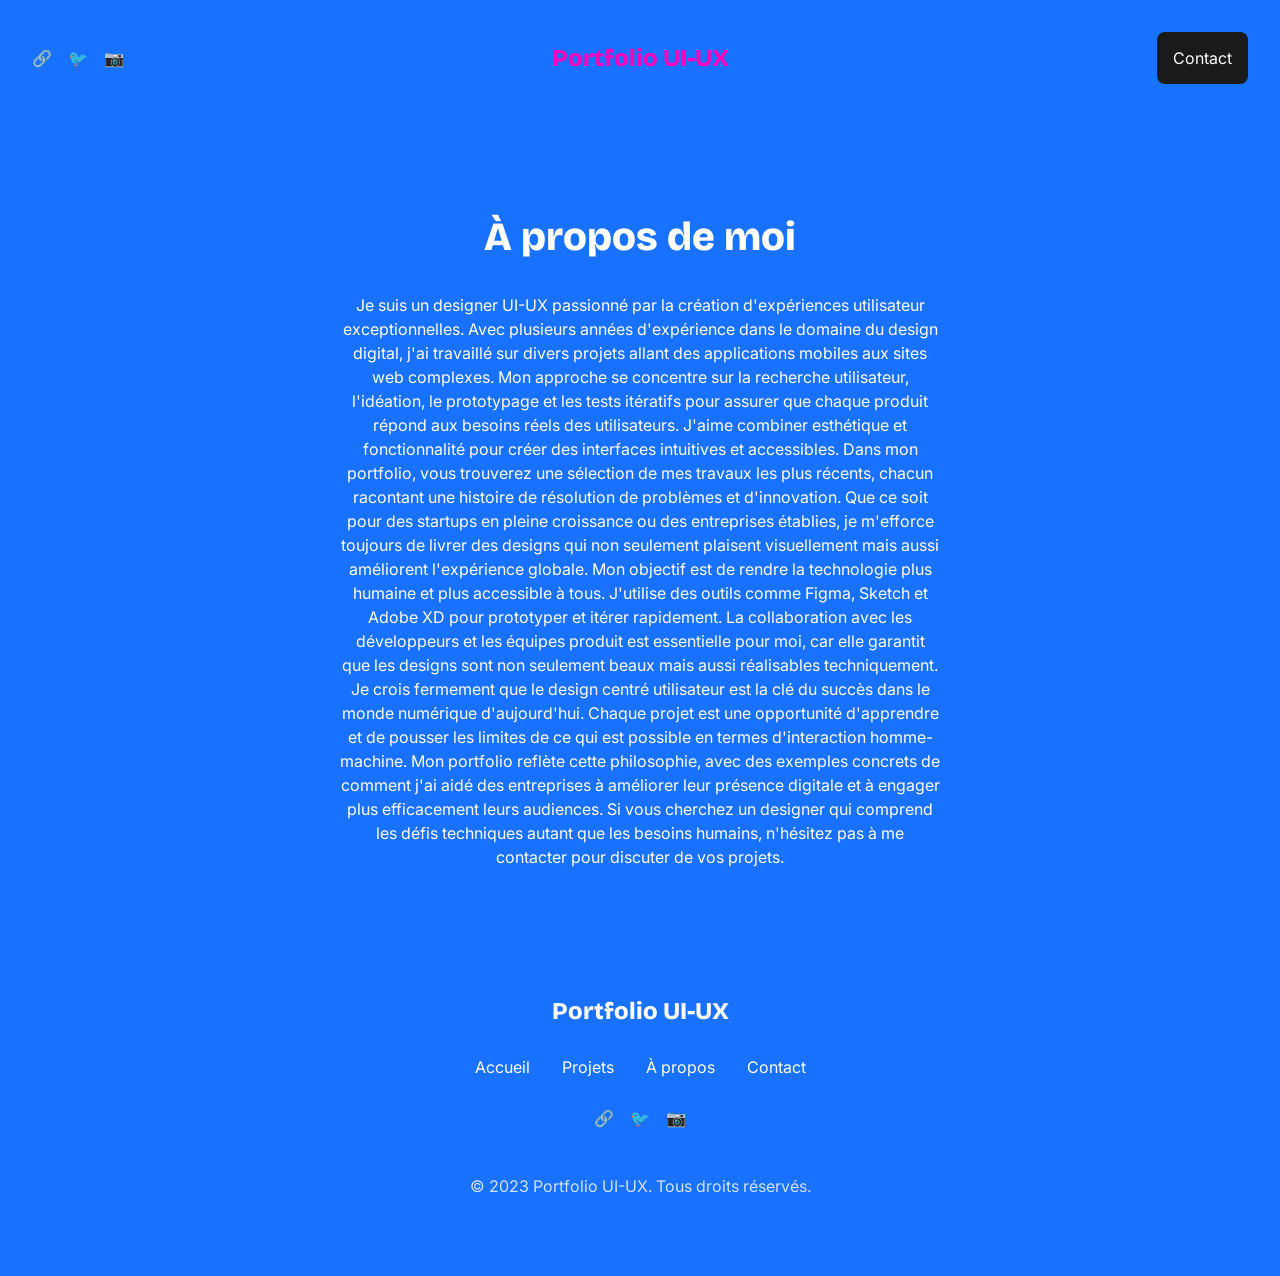
<file: a-propos.html>
<!DOCTYPE html>
<html lang="fr">
<head>
  <meta charset="UTF-8">
  <meta name="viewport" content="width=device-width, initial-scale=1.0">
  <title>Portfolio UI-UX - À propos</title>
  <link href="https://fonts.googleapis.com/css2?family=Bricolage+Grotesque:wght@400;600;800&display=swap" rel="stylesheet">
  <link href="https://fonts.googleapis.com/css2?family=Inter:wght@400;500;600&display=swap" rel="stylesheet">
  <link rel="stylesheet" href="style.css">
</head>
<body>
  <header>
    <nav class="nav">
      <div class="nav-social">
        <a href="#" aria-label="LinkedIn">🔗</a>
        <a href="#" aria-label="Twitter">🐦</a>
        <a href="#" aria-label="Instagram">📷</a>
      </div>
      <div class="nav-logo">Portfolio UI-UX</div>
      <button class="nav-action">Contact</button>
      <button class="nav-burger" aria-label="Menu">☰</button>
    </nav>
    <div class="nav-overlay">
      <button class="nav-close" aria-label="Fermer">✕</button>
      <a href="index.html">Accueil</a>
      <a href="galerie-projets.html">Projets</a>
      <a href="a-propos.html">À propos</a>
      <button class="nav-action">Contact</button>
    </div>
  </header>
  <main>
    <section class="hero">
      <h1 class="hero-title">À propos de moi</h1>
      <p class="hero-text">Je suis un designer UI-UX passionné par la création d'expériences utilisateur exceptionnelles. Avec plusieurs années d'expérience dans le domaine du design digital, j'ai travaillé sur divers projets allant des applications mobiles aux sites web complexes. Mon approche se concentre sur la recherche utilisateur, l'idéation, le prototypage et les tests itératifs pour assurer que chaque produit répond aux besoins réels des utilisateurs. J'aime combiner esthétique et fonctionnalité pour créer des interfaces intuitives et accessibles. Dans mon portfolio, vous trouverez une sélection de mes travaux les plus récents, chacun racontant une histoire de résolution de problèmes et d'innovation. Que ce soit pour des startups en pleine croissance ou des entreprises établies, je m'efforce toujours de livrer des designs qui non seulement plaisent visuellement mais aussi améliorent l'expérience globale. Mon objectif est de rendre la technologie plus humaine et plus accessible à tous. J'utilise des outils comme Figma, Sketch et Adobe XD pour prototyper et itérer rapidement. La collaboration avec les développeurs et les équipes produit est essentielle pour moi, car elle garantit que les designs sont non seulement beaux mais aussi réalisables techniquement. Je crois fermement que le design centré utilisateur est la clé du succès dans le monde numérique d'aujourd'hui. Chaque projet est une opportunité d'apprendre et de pousser les limites de ce qui est possible en termes d'interaction homme-machine. Mon portfolio reflète cette philosophie, avec des exemples concrets de comment j'ai aidé des entreprises à améliorer leur présence digitale et à engager plus efficacement leurs audiences. Si vous cherchez un designer qui comprend les défis techniques autant que les besoins humains, n'hésitez pas à me contacter pour discuter de vos projets.</p>
    </section>
  </main>
  <footer class="footer">
    <div class="footer-content">
      <div class="footer-logo">Portfolio UI-UX</div>
      <div class="footer-links">
        <a href="index.html">Accueil</a>
        <a href="galerie-projets.html">Projets</a>
        <a href="a-propos.html">À propos</a>
        <a href="contact.html">Contact</a>
      </div>
      <div class="footer-social">
        <a href="#" aria-label="LinkedIn">🔗</a>
        <a href="#" aria-label="Twitter">🐦</a>
        <a href="#" aria-label="Instagram">📷</a>
      </div>
      <p class="footer-copyright">© 2023 Portfolio UI-UX. Tous droits réservés.</p>
    </div>
  </footer>
  <script src="menu.js"></script>
</body>
</html>
</file>
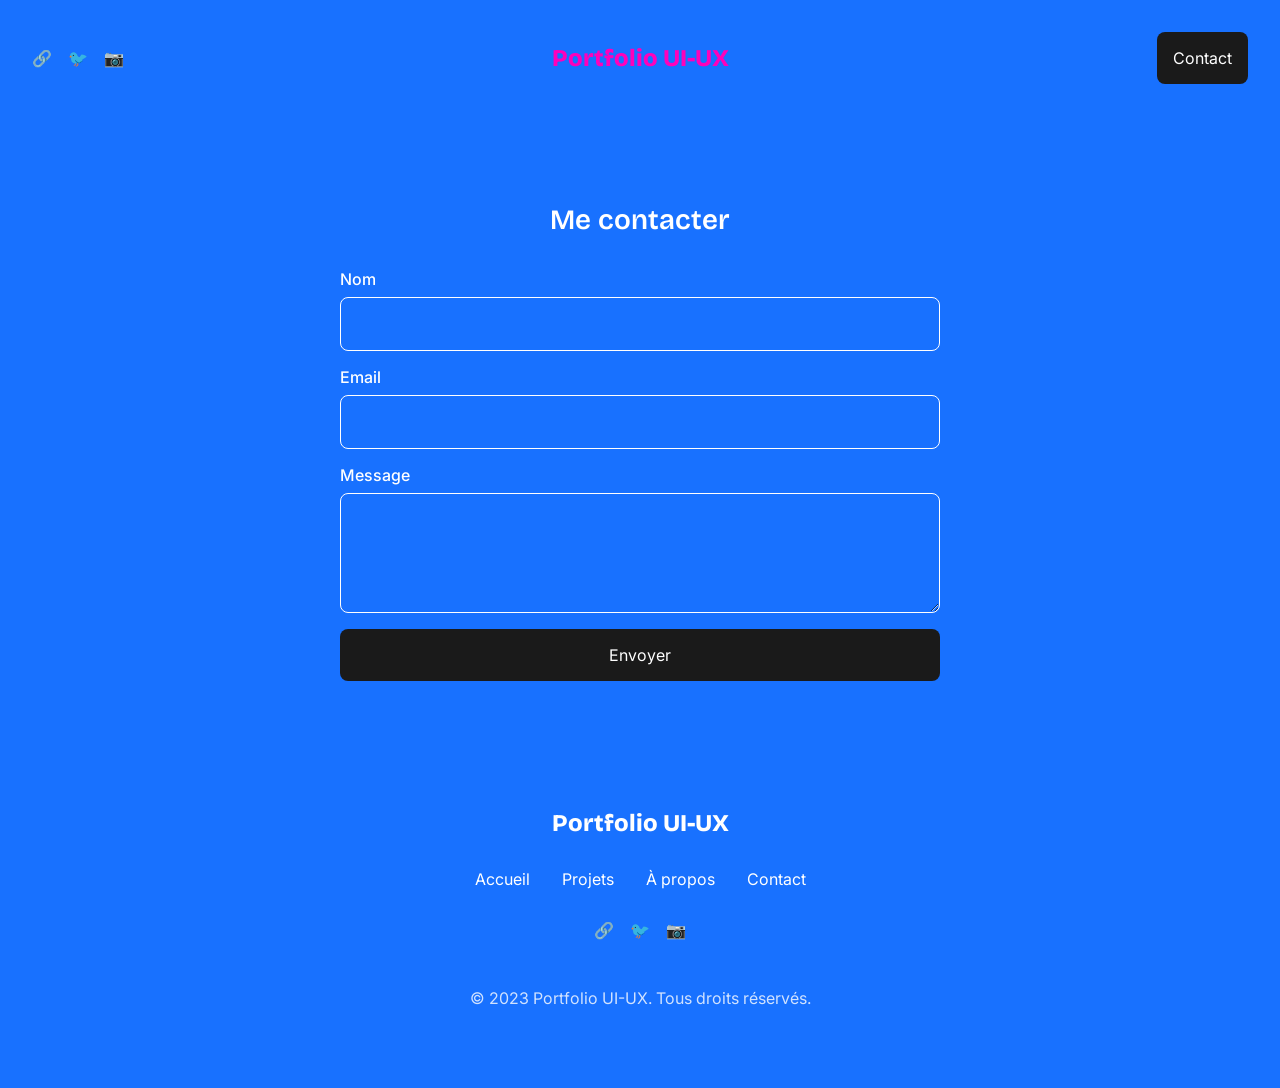
<file: contact.html>
<!DOCTYPE html>
<html lang="fr">
<head>
  <meta charset="UTF-8">
  <meta name="viewport" content="width=device-width, initial-scale=1.0">
  <title>Portfolio UI-UX - Contact</title>
  <link href="https://fonts.googleapis.com/css2?family=Bricolage+Grotesque:wght@400;600;800&display=swap" rel="stylesheet">
  <link href="https://fonts.googleapis.com/css2?family=Inter:wght@400;500;600&display=swap" rel="stylesheet">
  <link rel="stylesheet" href="style.css">
</head>
<body>
  <header>
    <nav class="nav">
      <div class="nav-social">
        <a href="#" aria-label="LinkedIn">🔗</a>
        <a href="#" aria-label="Twitter">🐦</a>
        <a href="#" aria-label="Instagram">📷</a>
      </div>
      <div class="nav-logo">Portfolio UI-UX</div>
      <button class="nav-action">Contact</button>
      <button class="nav-burger" aria-label="Menu">☰</button>
    </nav>
    <div class="nav-overlay">
      <button class="nav-close" aria-label="Fermer">✕</button>
      <a href="index.html">Accueil</a>
      <a href="galerie-projets.html">Projets</a>
      <a href="a-propos.html">À propos</a>
      <button class="nav-action">Contact</button>
    </div>
  </header>
  <main>
    <section class="contact">
      <h1 class="contact-title">Me contacter</h1>
      <form class="contact-form">
        <div class="contact-group">
          <label for="name" class="contact-label">Nom</label>
          <input type="text" id="name" name="name" class="contact-input" required>
        </div>
        <div class="contact-group">
          <label for="email" class="contact-label">Email</label>
          <input type="email" id="email" name="email" class="contact-input" required>
        </div>
        <div class="contact-group">
          <label for="message" class="contact-label">Message</label>
          <textarea id="message" name="message" class="contact-textarea" required></textarea>
        </div>
        <button type="submit" class="contact-submit">Envoyer</button>
      </form>
    </section>
  </main>
  <footer class="footer">
    <div class="footer-content">
      <div class="footer-logo">Portfolio UI-UX</div>
      <div class="footer-links">
        <a href="index.html">Accueil</a>
        <a href="galerie-projets.html">Projets</a>
        <a href="a-propos.html">À propos</a>
        <a href="contact.html">Contact</a>
      </div>
      <div class="footer-social">
        <a href="#" aria-label="LinkedIn">🔗</a>
        <a href="#" aria-label="Twitter">🐦</a>
        <a href="#" aria-label="Instagram">📷</a>
      </div>
      <p class="footer-copyright">© 2023 Portfolio UI-UX. Tous droits réservés.</p>
    </div>
  </footer>
  <script src="menu.js"></script>
</body>
</html>
</file>
<file: style.css>
:root {
  /* Couleurs */
  --color-primary: #1A1A1A;
  --color-accent: #FF00BB;
  --bg-page: #1871FF;
  --bg-card: #1A1A1A;
  --text-primary: #FFFFFF;
  --text-secondary: #FFFFFF;

  /* Typographie */
  --font-heading: 'Bricolage Grotesque', serif;
  --font-body: 'Inter', sans-serif;
  --font-size-base: 16px;

  /* Espacements */
  --spacing-sm: 8px;
  --spacing-md: 16px;
  --spacing-lg: 32px;
  --spacing-xl: 64px;

  /* Divers */
  --radius-card: 8px;
  --transition-base: 0.2s ease;
}
*, *::before, *::after {
  box-sizing: border-box;
}
body {
  margin: 0;
  padding: 0;
}
img, video {
  max-width: 100%;
  display: block;
}
/* Règle la barre de navigation principale avec logo centré et éléments à gauche et droite */
.nav {
  display: flex;
  justify-content: space-between;
  align-items: center;
  padding: var(--spacing-lg);
  background-color: var(--bg-page);
  position: sticky;
  top: 0;
  z-index: 10;
}

/* Conteneur pour les icônes de réseaux sociaux à gauche */
.nav-social {
  display: flex;
  gap: var(--spacing-md);
}

/* Style des liens des icônes sociales */
.nav-social a {
  color: var(--color-primary);
  text-decoration: none;
  font-size: var(--font-size-base);
  transition: color var(--transition-base);
}

.nav-social a:hover {
  color: var(--color-accent);
}

/* Logo centré */
.nav-logo {
  font-family: var(--font-heading);
  font-size: calc(var(--font-size-base) * 1.5);
  font-weight: 800;
  color: var(--color-accent);
}

/* Bouton d'action à droite */
.nav-action {
  background-color: var(--color-primary);
  color: var(--text-primary);
  padding: var(--spacing-md);
  border: none;
  border-radius: var(--radius-card);
  font-family: var(--font-body);
  font-size: var(--font-size-base);
  cursor: pointer;
  transition: background-color var(--transition-base);
}

.nav-action:hover {
  background-color: var(--color-accent);
}

/* Menu burger pour mobile, caché par défaut */
@keyframes burger-color {
  0%   { color: #FF00BB; }
  25%  { color: #1871FF; }
  50%  { color: #FF6B00; }
  75%  { color: #00FFB2; }
  100% { color: #FF00BB; }
}

.nav-burger {
  display: none;
  background: none;
  border: none;
  font-size: calc(var(--font-size-base) * 1.5);
  cursor: pointer;
  animation: burger-color 2s linear infinite;
}

/* Overlay du menu mobile, caché par défaut */
.nav-overlay {
  display: none;
  position: fixed;
  top: 0;
  left: 0;
  width: 100%;
  height: 100%;
  background-color: var(--bg-page);
  flex-direction: column;
  justify-content: center;
  align-items: center;
  gap: var(--spacing-lg);
  z-index: 20;
}

/* Liens dans l'overlay mobile */
.nav-overlay a,
.nav-overlay button:not(.nav-close) {
  font-family: var(--font-body);
  font-size: var(--font-size-base);
  color: var(--text-primary);
  text-decoration: none;
  padding: var(--spacing-md);
  border: none;
  background: none;
  cursor: pointer;
  opacity: 0;
  transition: transform 0.18s ease, color 0.18s ease;
  will-change: transform, color;
}

@keyframes menu-item-enter {
  from { opacity: 0; transform: translateY(22px); }
  to   { opacity: 1; transform: translateY(0); }
}

.nav-overlay a.entering,
.nav-overlay button.entering {
  animation: menu-item-enter 0.55s cubic-bezier(0.22, 1, 0.36, 1) forwards;
}

/* Bouton fermer dans l'overlay */
.nav-close {
  position: absolute;
  top: var(--spacing-lg);
  right: var(--spacing-lg);
  background: none;
  border: none;
  font-size: calc(var(--font-size-base) * 1.5);
  cursor: pointer;
  color: var(--text-primary);
}

/* Responsive : sur mobile, cache la nav desktop et montre le burger */
@media (max-width: 768px) {
  .nav-social, .nav-logo, .nav-action {
    display: none;
  }
  .nav-burger {
    display: block;
  }
  .nav-overlay.show {
    display: flex;
  }
}
/* Section hero avec bannière d'intro */
.hero {
  padding: var(--spacing-xl);
  background-color: var(--bg-page);
  text-align: center;
  position: relative;
  overflow: hidden;
}

/* Titre principal du hero */
.hero-title {
  font-family: var(--font-heading);
  font-size: calc(var(--font-size-base) * 2.5);
  font-weight: 800;
  color: var(--text-primary);
  margin-bottom: var(--spacing-lg);
}

/* Texte d'accroche du hero */
.hero-text {
  font-family: var(--font-body);
  font-size: var(--font-size-base);
  color: var(--text-secondary);
  max-width: 600px;
  margin: 0 auto;
  line-height: 1.5;
}

/* Responsive : réduit la taille du titre sur mobile */
@media (max-width: 768px) {
  .hero-title {
    font-size: calc(var(--font-size-base) * 2);
  }
  .hero {
    padding: var(--spacing-lg);
  }
}
/* Section grille de projets */
.projects {
  padding: var(--spacing-xl);
  background-color: var(--bg-page);
}

/* Titre de la section projets */
.projects-title {
  font-family: var(--font-heading);
  font-size: calc(var(--font-size-base) * 1.75);
  font-weight: 600;
  color: var(--text-primary);
  text-align: center;
  margin-bottom: var(--spacing-lg);
}

/* Grille des cartes projet */
.projects-grid {
  display: grid;
  grid-template-columns: repeat(2, 1fr);
  gap: var(--spacing-lg);
}

/* Carte individuelle de projet */
.project-card {
  background-color: #FFFFFF;
  padding: var(--spacing-lg);
  border-radius: var(--radius-card);
  transition: transform var(--transition-base);
  position: relative;
  overflow: hidden;
}

.project-card .project-title {
  color: #1871FF;
}

.project-card .project-description {
  color: #1871FF;
}

.project-card:hover {
  transform: translateY(-4px);
}

/* Image de la carte projet */
.project-image {
  width: 100%;
  aspect-ratio: 3 / 4;
  object-fit: cover;
  border-radius: var(--radius-card);
  margin-bottom: var(--spacing-md);
}

/* Titre de la carte projet */
.project-title {
  font-family: var(--font-heading);
  font-size: calc(var(--font-size-base) * 1.25);
  font-weight: 600;
  color: var(--text-primary);
  margin-bottom: var(--spacing-sm);
}

/* Description de la carte projet */
.project-description {
  font-family: var(--font-body);
  font-size: var(--font-size-base);
  color: var(--text-secondary);
  line-height: 1.5;
  margin-bottom: var(--spacing-md);
}

/* Lien vers la page détail du projet */
.project-link {
  display: inline-block;
  color: var(--color-accent);
  text-decoration: none;
  font-family: var(--font-body);
  font-weight: 500;
  transition: color var(--transition-base);
}

.project-link:hover {
  color: var(--color-primary);
}

/* Responsive : grille en colonne unique sur mobile */
@media (max-width: 768px) {
  .projects-grid {
    grid-template-columns: 1fr;
  }
  .projects {
    padding: var(--spacing-lg);
  }
}
/* Section contact avec formulaire */
.contact {
  padding: var(--spacing-xl);
  background-color: var(--bg-page);
}

/* Titre de la section contact */
.contact-title {
  font-family: var(--font-heading);
  font-size: calc(var(--font-size-base) * 1.75);
  font-weight: 600;
  color: var(--text-primary);
  text-align: center;
  margin-bottom: var(--spacing-lg);
}

/* Formulaire de contact */
.contact-form {
  max-width: 600px;
  margin: 0 auto;
  display: flex;
  flex-direction: column;
  gap: var(--spacing-md);
}

/* Groupe de champ dans le formulaire */
.contact-group {
  display: flex;
  flex-direction: column;
  gap: var(--spacing-sm);
}

/* Label des champs */
.contact-label {
  font-family: var(--font-body);
  font-size: var(--font-size-base);
  color: var(--text-primary);
  font-weight: 500;
}

/* Champs input et textarea */
.contact-input, .contact-textarea {
  padding: var(--spacing-md);
  border: 1px solid var(--text-secondary);
  border-radius: var(--radius-card);
  font-family: var(--font-body);
  font-size: var(--font-size-base);
  background-color: var(--bg-page);
  color: var(--text-primary);
  transition: border-color var(--transition-base);
}

.contact-input:focus, .contact-textarea:focus {
  outline: none;
  border-color: var(--color-accent);
}

/* Textarea spécifique */
.contact-textarea {
  resize: vertical;
  min-height: 120px;
}

/* Bouton d'envoi */
.contact-submit {
  background-color: var(--color-primary);
  color: var(--text-primary);
  padding: var(--spacing-md);
  border: none;
  border-radius: var(--radius-card);
  font-family: var(--font-body);
  font-size: var(--font-size-base);
  cursor: pointer;
  transition: background-color var(--transition-base);
}

.contact-submit:hover {
  background-color: var(--color-accent);
}

/* Responsive : ajuste le padding sur mobile */
@media (max-width: 768px) {
  .contact {
    padding: var(--spacing-lg);
  }
}
/* Aperçu de la section À propos */
.about-preview {
  padding: var(--spacing-xl);
  text-align: center;
  background-color: var(--bg-page);
  display: flex;
  flex-direction: column;
  align-items: center;
  gap: var(--spacing-lg);
}

.about-title {
  font-family: var(--font-heading);
  font-size: calc(var(--font-size-base) * 2);
  font-weight: 800;
  color: var(--text-primary);
  margin: 0;
}

.about-text {
  font-family: var(--font-body);
  font-size: var(--font-size-base);
  color: var(--text-primary);
  max-width: 640px;
  line-height: 1.7;
  margin: 0;
}

@media (max-width: 768px) {
  .about-preview {
    padding: var(--spacing-lg);
  }
}

/* Pied de page avec logo, liens et réseaux */
.footer {
  padding: var(--spacing-xl);
  background-color: #1871FF;
  color: var(--text-primary);
  text-align: center;
}

/* Conteneur principal du footer */
.footer-content {
  display: flex;
  flex-direction: column;
  gap: var(--spacing-lg);
  align-items: center;
}

/* Logo ou nom dans le footer */
.footer-logo {
  font-family: var(--font-heading);
  font-size: calc(var(--font-size-base) * 1.5);
  font-weight: 800;
  color: var(--text-primary);
}

/* Liens répétés dans le footer */
.footer-links {
  display: flex;
  gap: var(--spacing-lg);
  flex-wrap: wrap;
  justify-content: center;
}

.footer-links a {
  color: var(--text-primary);
  text-decoration: none;
  font-family: var(--font-body);
  font-size: var(--font-size-base);
  transition: color var(--transition-base);
}

.footer-links a:hover {
  color: var(--color-accent);
}

/* Réseaux sociaux dans le footer */
.footer-social {
  display: flex;
  gap: var(--spacing-md);
}

.footer-social a {
  color: var(--text-primary);
  text-decoration: none;
  font-size: var(--font-size-base);
  transition: color var(--transition-base);
}

.footer-social a:hover {
  color: var(--color-accent);
}

/* Copyright */
.footer-copyright {
  font-family: var(--font-body);
  font-size: var(--font-size-base);
  color: var(--text-primary);
  opacity: 0.8;
}

/* Responsive : liens en colonne sur mobile */
@media (max-width: 768px) {
  .footer-links {
    flex-direction: column;
    gap: var(--spacing-md);
  }
  .footer {
    padding: var(--spacing-lg);
  }
}
/* Page détail projet avec image pleine largeur et texte */
.project-detail {
  background-color: var(--bg-page);
}

/* Image pleine largeur en haut */
.project-image-full {
  width: 100%;
  height: auto;
}

/* Conteneur du contenu texte */
.project-content {
  padding: var(--spacing-xl);
  max-width: 800px;
  margin: 0 auto;
}

/* Titre du projet */
.project-title-detail {
  font-family: var(--font-heading);
  font-size: calc(var(--font-size-base) * 2.5);
  font-weight: 800;
  color: var(--text-primary);
  margin-bottom: var(--spacing-md);
}

/* Discipline et année */
.project-meta {
  font-family: var(--font-body);
  font-size: var(--font-size-base);
  color: var(--text-secondary);
  margin-bottom: var(--spacing-lg);
}

/* Texte descriptif du projet */
.project-description-detail {
  font-family: var(--font-body);
  font-size: var(--font-size-base);
  color: var(--text-primary);
  line-height: 1.6;
}

/* Responsive : ajuste le padding sur mobile */
@media (max-width: 768px) {
  .project-content {
    padding: var(--spacing-lg);
  }
  .project-title-detail {
    font-size: calc(var(--font-size-base) * 2);
  }
}
</file>
